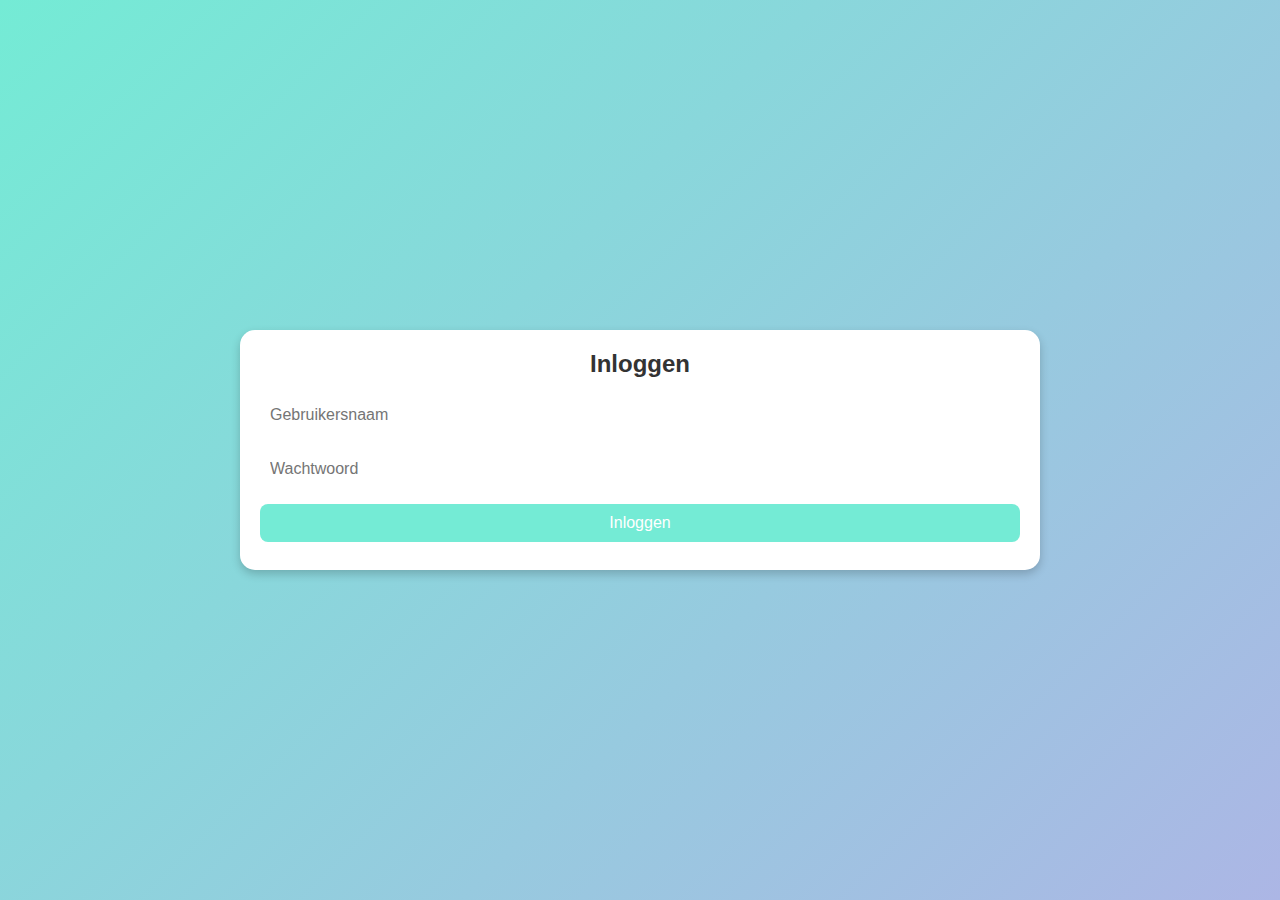
<file: index.html>
<!DOCTYPE html>
<html lang="nl">
<head>
    <meta charset="UTF-8">
    <meta name="viewport" content="width=device-width, initial-scale=1.0">
    <title>Punten Systeem</title>
    <style>
        * { margin: 0; padding: 0; box-sizing: border-box; font-family: Arial, sans-serif; }
        body { background: linear-gradient(135deg, #74ebd5, #acb6e5); display: flex; justify-content: center; align-items: center; height: 100vh; text-align: center; }
        .container { width: 90%; max-width: 800px; background: white; padding: 20px; border-radius: 15px; box-shadow: 0 4px 10px rgba(0,0,0,0.2); }
        h2, h3, h4 { color: #333; margin-bottom: 10px; }
        .flex-container { display: flex; justify-content: space-between; gap: 20px; }
        .box { flex: 1; background: rgba(255, 255, 255, 0.9); padding: 15px; border-radius: 12px; margin: 10px 0; box-shadow: 0 3px 8px rgba(0, 0, 0, 0.1); }
        input, button { width: 100%; padding: 10px; margin: 8px 0; border: none; border-radius: 8px; font-size: 16px; }
        button { background: #74ebd5; color: white; cursor: pointer; }
        button:hover { background: #5ac3b6; }
        .delete-btn { background: red; color: white; }
        .green { color: green; }
        .red { color: red; }
    </style>
</head>
<body>
    <div class="container" id="loginPage">
        <h2>Inloggen</h2>
        <input type="text" id="username" placeholder="Gebruikersnaam">
        <input type="password" id="password" placeholder="Wachtwoord">
        <button onclick="login()">Inloggen</button>
    </div>

    <div class="container" id="dashboard" style="display: none;">
        <h2>Welkom, <span id="user"></span></h2>
        <div id="beheerderControls" style="display: none;">
            <h3>Beheer Liam & Kato</h3>
            <div class="flex-container">
                <div class="box" id="liamBox"></div>
                <div class="box" id="katoBox"></div>
            </div>
            <button onclick="resetLogs()">Reset Logboeken</button>
        </div>
        <div id="userControls" style="display: none;">
            <h3>Jouw saldo: <span id="userPunten">0</span> punten</h3>
            <h4>Jouw Taken:</h4>
            <ul id="userTasks"></ul>
            <h4>Jouw Logboek:</h4>
            <ul id="userLog"></ul>
        </div>
        <button onclick="logout()">Uitloggen</button>
    </div>

    <script>
        let users = JSON.parse(localStorage.getItem("users")) || {
            "liam": { password: "Li@mvh11", role: "user", points: 20, log: [], tasks: [] },
            "kato": { password: "K@tovh14", role: "user", points: 15, log: [], tasks: [] },
            "vicky": { password: "beheerder123", role: "admin" }
        };

        function saveUsers() { localStorage.setItem("users", JSON.stringify(users)); }

        function login() {
            let username = document.getElementById("username").value.toLowerCase();
            let password = document.getElementById("password").value;

            if (users[username] && users[username].password === password) {
                localStorage.setItem("loggedUser", username);
                showDashboard(username);
            } else {
                alert("Ongeldige gebruikersnaam of wachtwoord!");
            }
        }

        function showDashboard(username) {
            document.getElementById("loginPage").style.display = "none";
            document.getElementById("dashboard").style.display = "block";
            document.getElementById("user").innerText = username;

            if (users[username].role === "admin") {
                document.getElementById("beheerderControls").style.display = "block";
                loadAdminView();
            } else {
                document.getElementById("userControls").style.display = "block";
                document.getElementById("userPunten").innerText = users[username].points;
                updateUserTasks(username);
                updateUserLog(username);
            }
        }

        function loadAdminView() {
            ["liam", "kato"].forEach(user => {
                let box = document.getElementById(`${user}Box`);
                box.innerHTML = `
                    <h4>${user.charAt(0).toUpperCase() + user.slice(1)}</h4>
                    <p>Saldo: <span id="punten${user}">${users[user].points}</span> punten</p>
                    <input type="number" id="points${user}" placeholder="Aantal punten (+/-)">
                    <input type="text" id="reason${user}" placeholder="Reden">
                    <button onclick="changePoints('${user}')">Verander punten</button>
                    <h4>Logboek:</h4>
                    <ul id="log${user}">${users[user].log.map(entry => `<li>${entry}</li>`).join('')}</ul>
                    <h4>Taken:</h4>
                    <ul id="tasks${user}">${users[user].tasks.map((task, index) => `<li>${task} <button class='delete-btn' onclick='removeTask("${user}", ${index})'>X</button></li>`).join('')}</ul>
                    <input type="text" id="task${user}" placeholder="Nieuwe taak">
                    <button onclick="assignTask('${user}')">Taak geven</button>
                `;
            });
        }

        function changePoints(user) {
            let amount = parseInt(document.getElementById(`points${user}`).value);
            let reason = document.getElementById(`reason${user}`).value;

            if (!isNaN(amount) && reason) {
                users[user].points += amount;
                users[user].log.push(`<span class='${amount > 0 ? "green" : "red"}'>${amount} punten: ${reason}</span>`);
                saveUsers();
                loadAdminView();
            }
        }

        function assignTask(user) {
            let task = document.getElementById(`task${user}`).value;
            if (task) {
                users[user].tasks.push(task);
                saveUsers();
                loadAdminView();
            }
        }

        function removeTask(user, index) {
            users[user].tasks.splice(index, 1);
            saveUsers();
            loadAdminView();
        }

        function resetLogs() {
            ["liam", "kato"].forEach(user => {
                users[user].log = [];
                users[user].tasks = [];
            });
            saveUsers();
            loadAdminView();
        }

        function updateUserTasks(user) {
            document.getElementById("userTasks").innerHTML = users[user].tasks.map(task => `<li>${task}</li>`).join('');
        }

        function updateUserLog(user) {
            document.getElementById("userLog").innerHTML = users[user].log.map(entry => `<li>${entry}</li>`).join('');
        }

        function logout() {
            localStorage.removeItem("loggedUser");
            location.reload();
        }
    </script>
</body>
</html>
</file>
